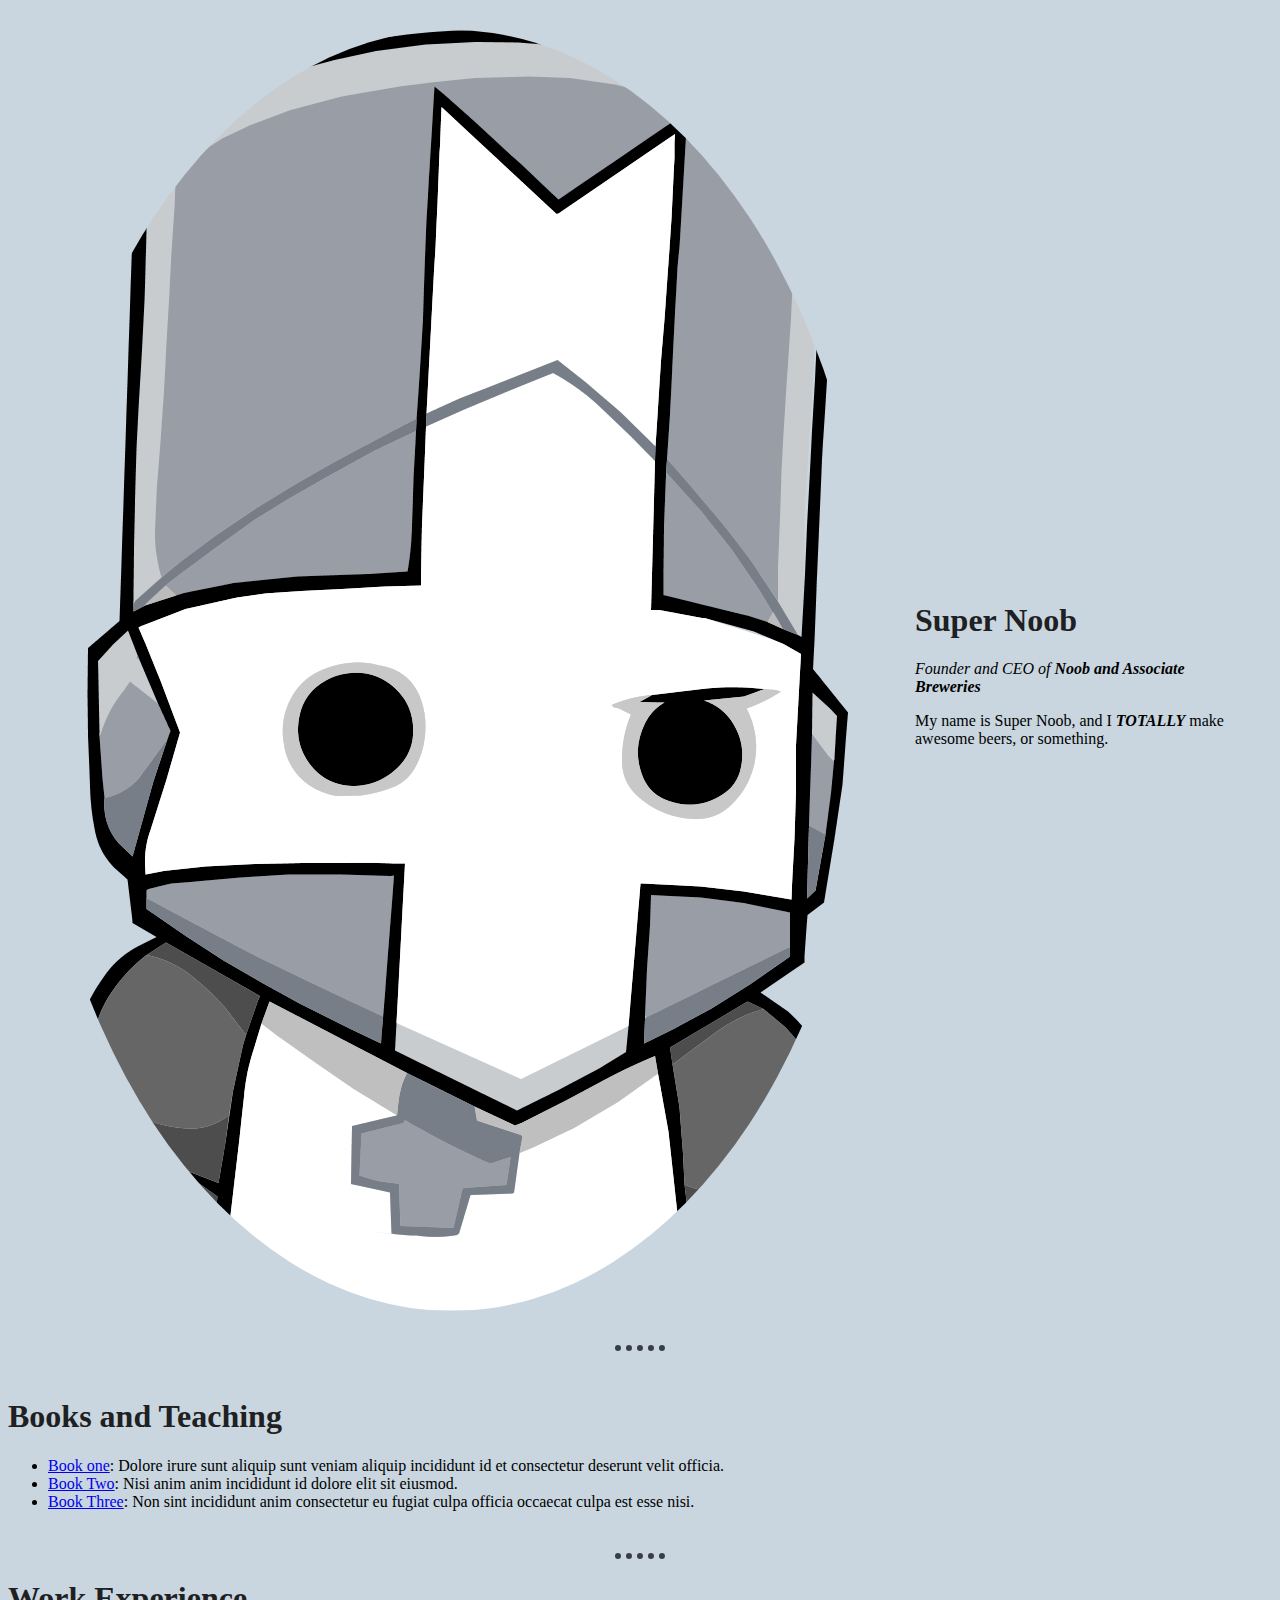
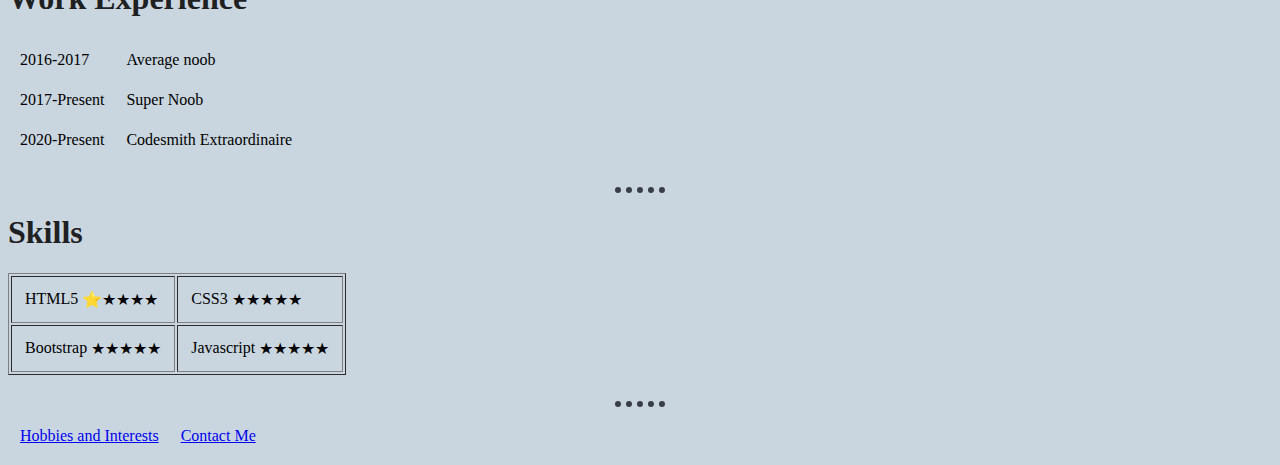
<file: index.html>
<!DOCTYPE html>
<html lang="en" dir="ltr">
  <head>
    <meta charset="utf-8" />
    <title>Super Noob's Personal Site</title>
    <link rel="stylesheet" href="CSS/styles.css" />
  </head>
  <body>
    <table cellpadding="20">
      <tr>
        <td>
          <img
            class="circular"
            src="Images/SuperNoobProfilePicture.png"
            alt="Super Noob's Profile Picture"
          />
        </td>
        <td>
          <h1>Super Noob</h1>
          <p>
            <em
              >Founder and CEO of
              <strong>Noob and Associate Breweries</strong></em
            >
          </p>
          <p>
            My name is Super Noob, and I <strong><em>TOTALLY</em></strong> make
            awesome beers, or something.
          </p>
        </td>
      </tr>
    </table>

    <hr />
    <br />
    <h1>Books and Teaching</h1>
    <ul>
      <li>
        <a
          href="https://www.amazon.co.uk/Fantastic-Flatulent-Brothers-Farty-Facts/dp/9627866369/ref=sr_1_1"
          target="_blank"
        >
          Book one</a
        >: Dolore irure sunt aliquip sunt veniam aliquip incididunt id et
        consectetur deserunt velit officia.
      </li>
      <li>
        <a
          href="https://www.amazon.co.uk/History-Farting-author-Benjamin-published/dp/B018EXIT6Q/ref=sr_1_2"
          target="_blank"
        >
          Book Two</a
        >: Nisi anim anim incididunt id dolore elit sit eiusmod.
      </li>
      <li>
        <a
          href="https://www.amazon.co.uk/dp/1655528378/ref=sr_1_6?"
          target="_blank"
        >
          Book Three</a
        >: Non sint incididunt anim consectetur eu fugiat culpa officia occaecat
        culpa est esse nisi.
      </li>
    </ul>
    <br />
    <hr />
    <h1>Work Experience</h1>
    <table border="0" cellpadding="10">
      <tr>
        <td>2016-2017</td>
        <td>Average noob</td>
      </tr>
      <tr>
        <td>2017-Present</td>
        <td>Super Noob</td>
      </tr>
      <tr>
        <td>2020-Present</td>
        <td>Codesmith Extraordinaire</td>
      </tr>
    </table>

    <br />
    <hr />
    <h1>Skills</h1>
    <table border="1" cellpadding="10">
      <tr>
        <td>
          <table>
            <tr>
              <td>HTML5</td>
              <td>⭐★★★★</td>
            </tr>
          </table>
        </td>
        <td>
          <table>
            <tr>
              <td>CSS3</td>
              <td>★★★★★</td>
            </tr>
          </table>
        </td>
      </tr>
      <tr>
        <td>
          <table>
            <tr>
              <td>Bootstrap</td>
              <td>★★★★★</td>
            </tr>
          </table>
        </td>
        <td>
          <table>
            <tr>
              <td>Javascript</td>
              <td>★★★★★</td>
            </tr>
          </table>
        </td>
      </tr>
    </table>

    <br />
    <hr />
    <table border="0" cellpadding="10">
      <tr>
        <td>
          <a href="hobbiesandinterests.html" target="_blank"
            >Hobbies and Interests</a
          >
        </td>
        <td><a href="contacts.html" target="_blank">Contact Me</a></td>
      </tr>
    </table>
  </body>
</html>
</file>
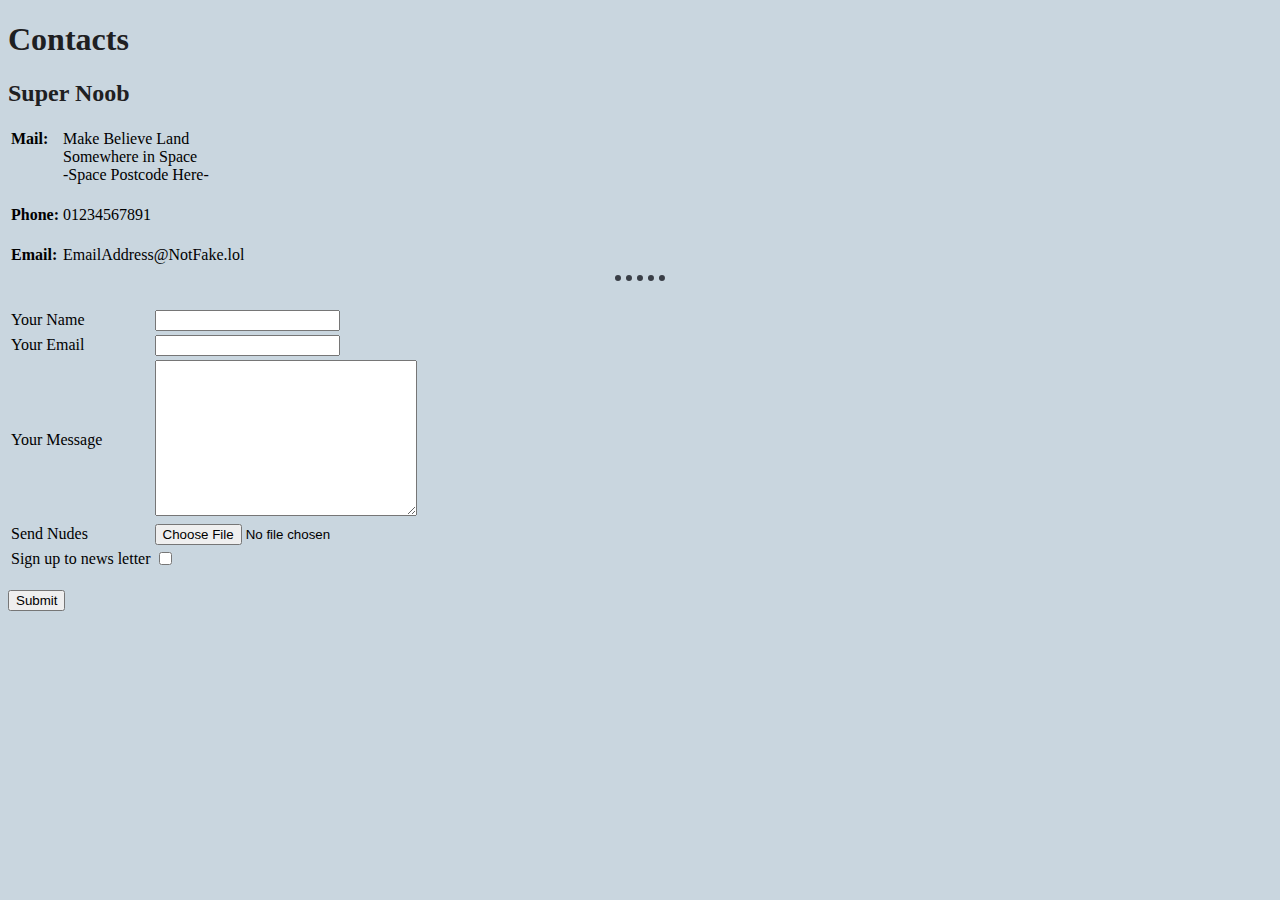
<file: contacts.html>
<!DOCTYPE html>
<html lang="en">
  <head>
    <meta charset="UTF-8" />
    <meta name="viewport" content="width=device-width, initial-scale=1.0" />
    <meta http-equiv="X-UA-Compatible" content="ie=edge" />
    <title>Contacts</title>
    <link rel="stylesheet" href="CSS/styles.css" />
  </head>
  <body>
    <h1>Contacts</h1>
    <h2>Super Noob</h2>
    <table>
      <tr>
        <td>
          <b>Mail: <br /><br /><br /></b>
        </td>
        <td>
          Make Believe Land<br />
          Somewhere in Space<br />
          -Space Postcode Here-
        </td>
      </tr>
      <tr>
        <td><br /><b>Phone:</b></td>
        <td><br />01234567891</td>
      </tr>
      <tr>
        <td><br /><b>Email:</b></td>
        <td><br />EmailAddress@NotFake.lol</td>
      </tr>
    </table>

    <hr />
    <br />

    <form
      action="mailto:SuperNoob69000@outlook.com"
      method="post"
      enctype="text/plain"
    >
      <table>
        <tr>
          <td><label for="">Your Name</label></td>
          <td><input type="text" name="yourName" id="" /></td>
        </tr>
        <tr>
          <td><label for="">Your Email</label></td>
          <td><input type="email" name="youEmail" id="" /></td>
        </tr>
        <tr>
          <td><label for="">Your Message</label></td>
          <td>
            <textarea name="yourMessage" id="" cols="30" rows="10"></textarea>
          </td>
        </tr>
        <tr>
          <td><label for="">Send Nudes</label></td>
          <td><input type="file" name="" id="" /></td>
        </tr>
        <tr>
          <td><label for="">Sign up to news letter</label></td>
          <td><input type="checkbox" name="" id="" /></td>
        </tr>
      </table>

      <br />
      <input type="submit" />
    </form>
  </body>
</html>
</file>
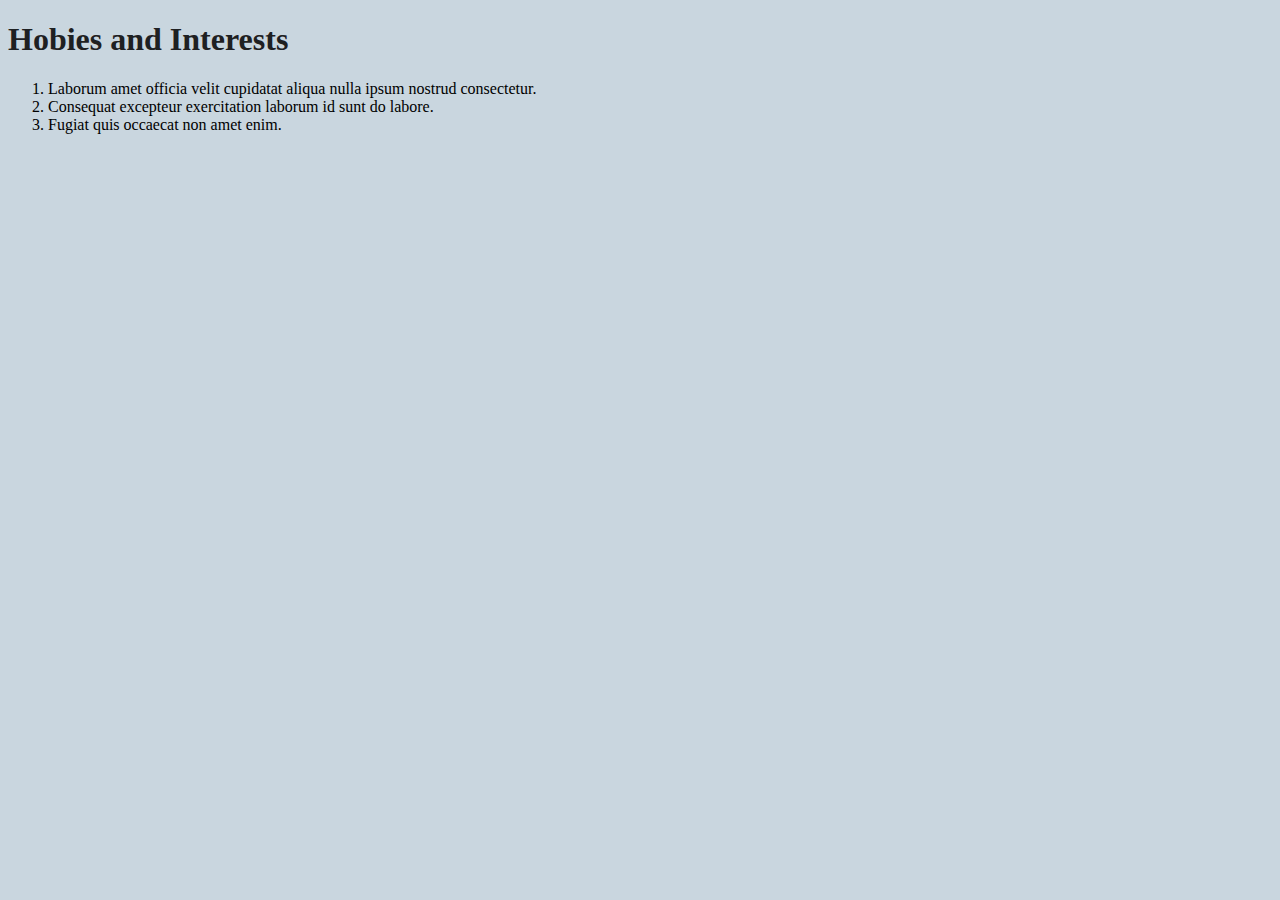
<file: hobbiesandinterests.html>
<!DOCTYPE html>
<html lang="en">
  <head>
    <meta charset="UTF-8" />
    <meta name="viewport" content="width=device-width, initial-scale=1.0" />
    <meta http-equiv="X-UA-Compatible" content="ie=edge" />
    <title>My Hobbies</title>
    <link rel="stylesheet" href="CSS/styles.css" />
  </head>
  <body>
    <h1>Hobies and Interests</h1>
    <ol>
      <li>
        Laborum amet officia velit cupidatat aliqua nulla ipsum nostrud
        consectetur.
      </li>
      <li>Consequat excepteur exercitation laborum id sunt do labore.</li>
      <li>Fugiat quis occaecat non amet enim.</li>
    </ol>
  </body>
</html>
</file>
<file: CSS/styles.css>
body {
  background-color: #c9d6df;
}

hr {
  border-style: dotted none none none;
  border-color: #393e46;
  border-top-width: 6px;
  width: 4%;
}

h1 {
  color: #1e2022;
}

h2 {
  color: #1e2022;
}

.circular {
  border-radius: 100%;
}
</file>
